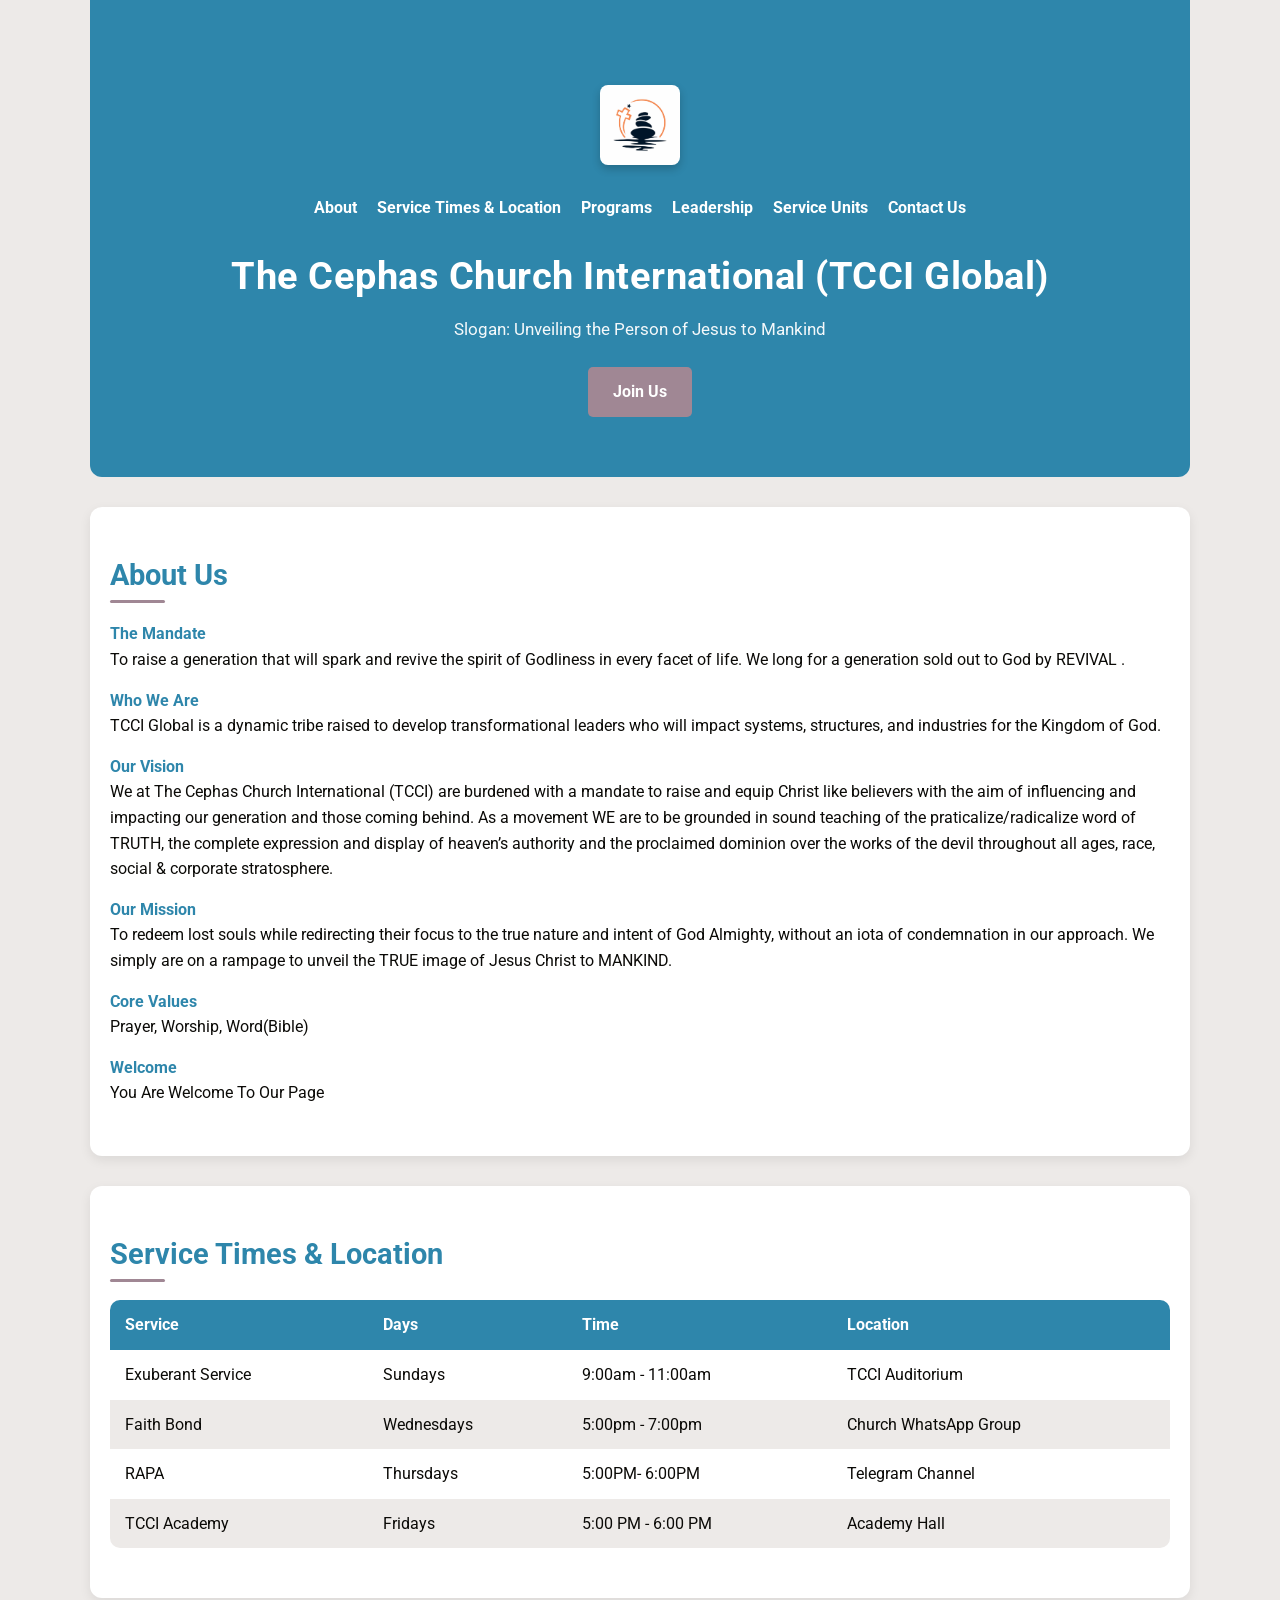
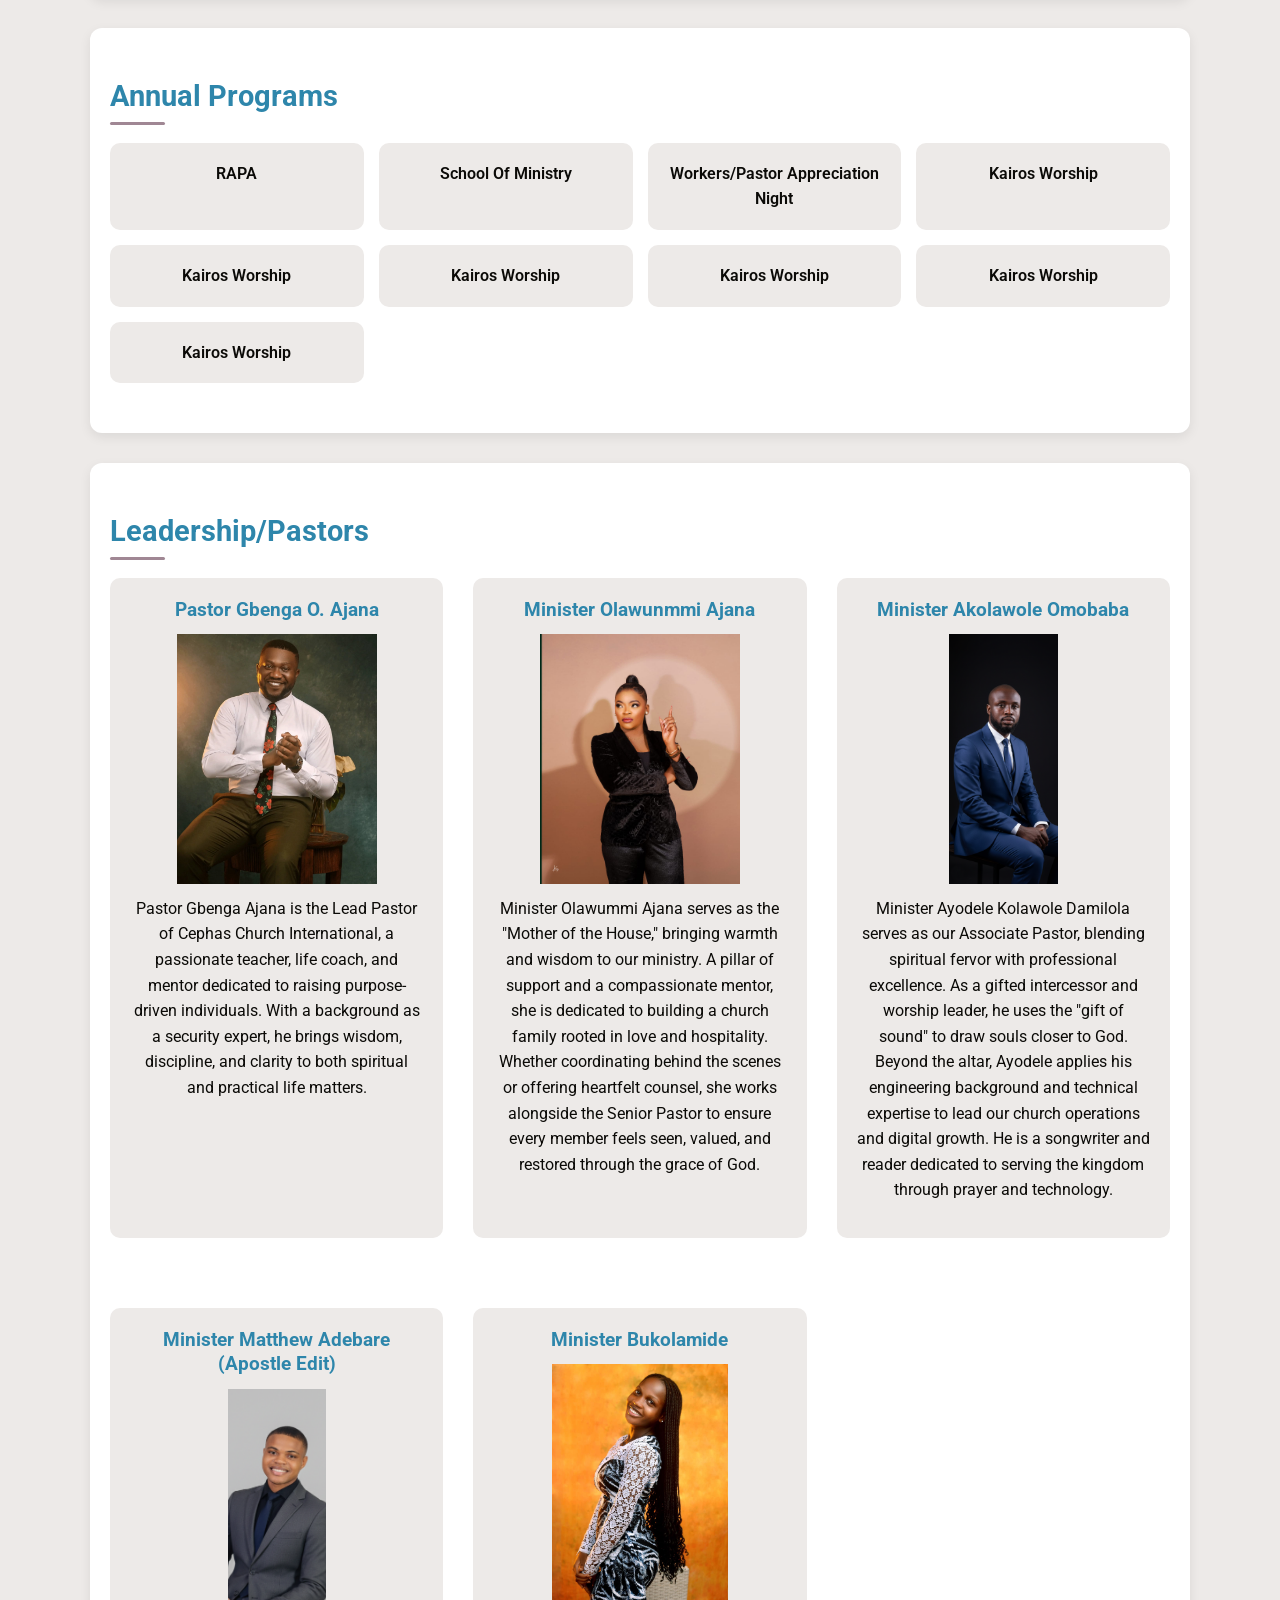
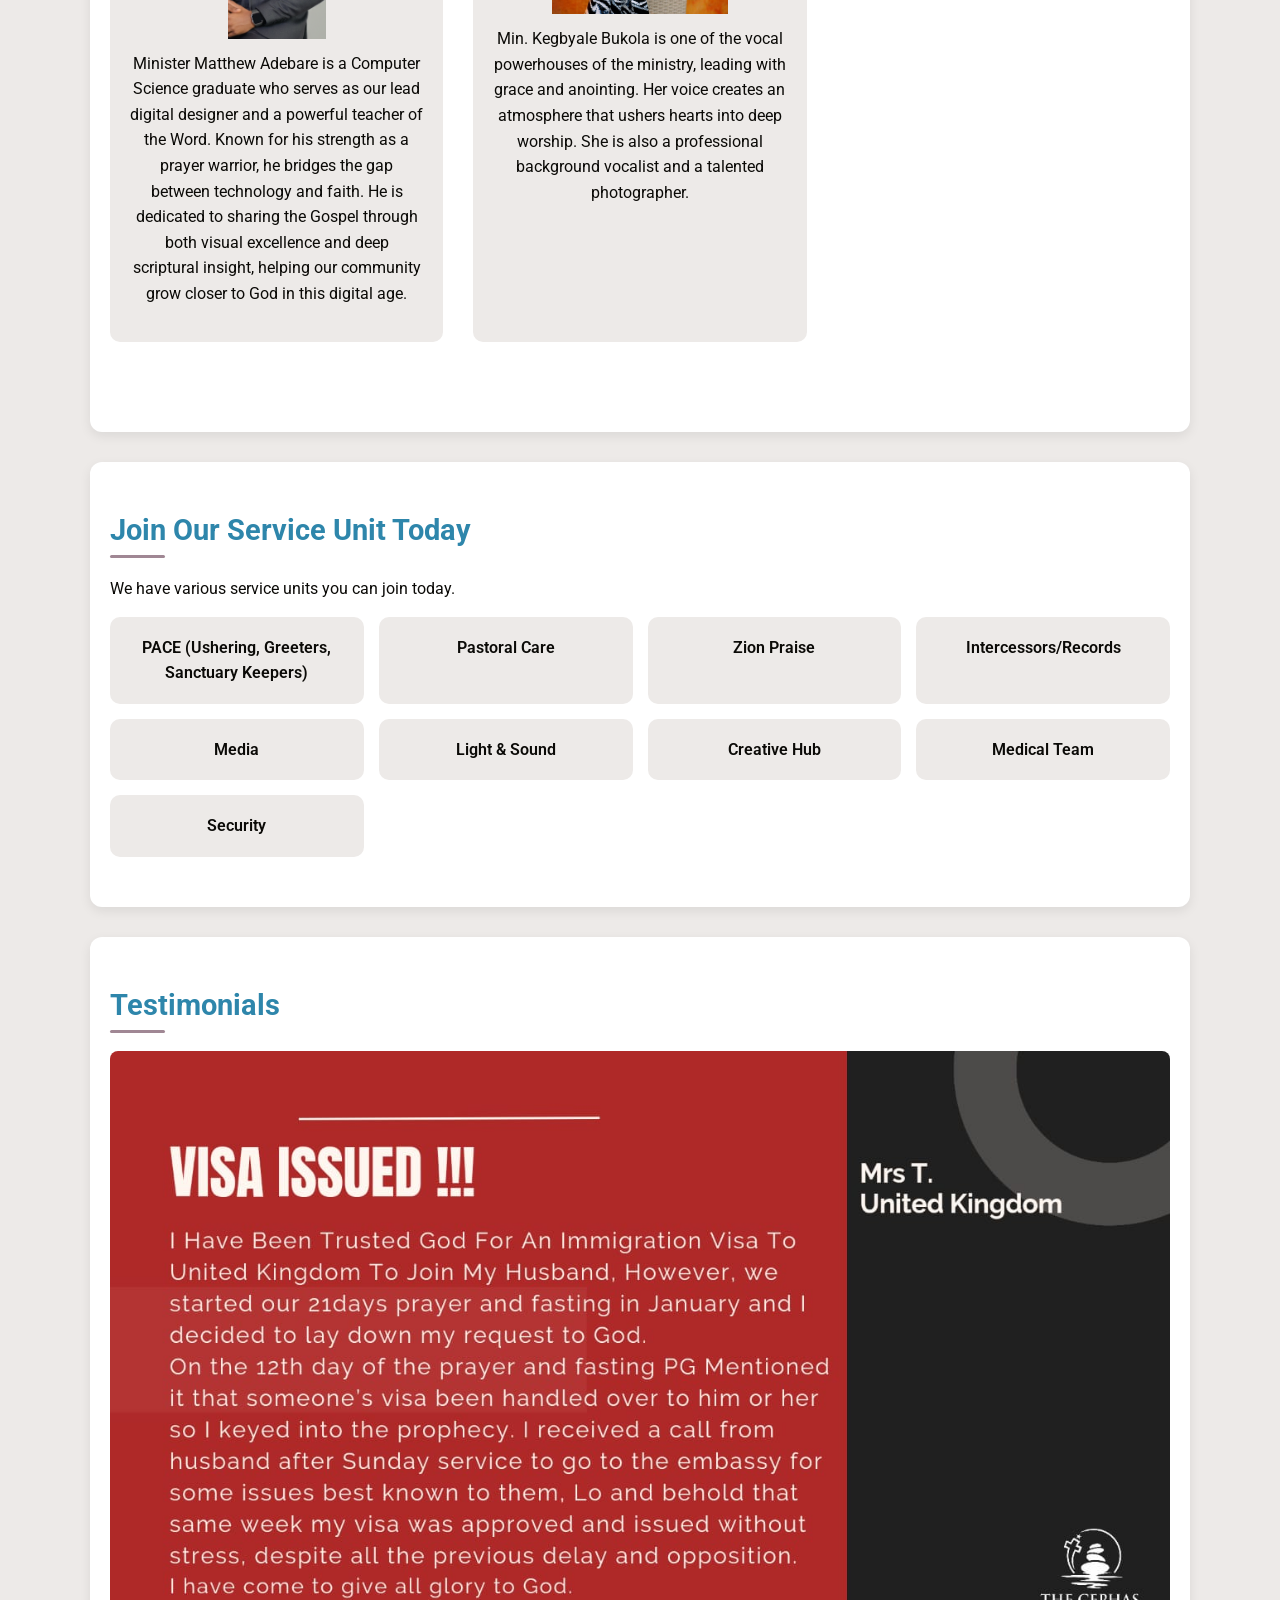
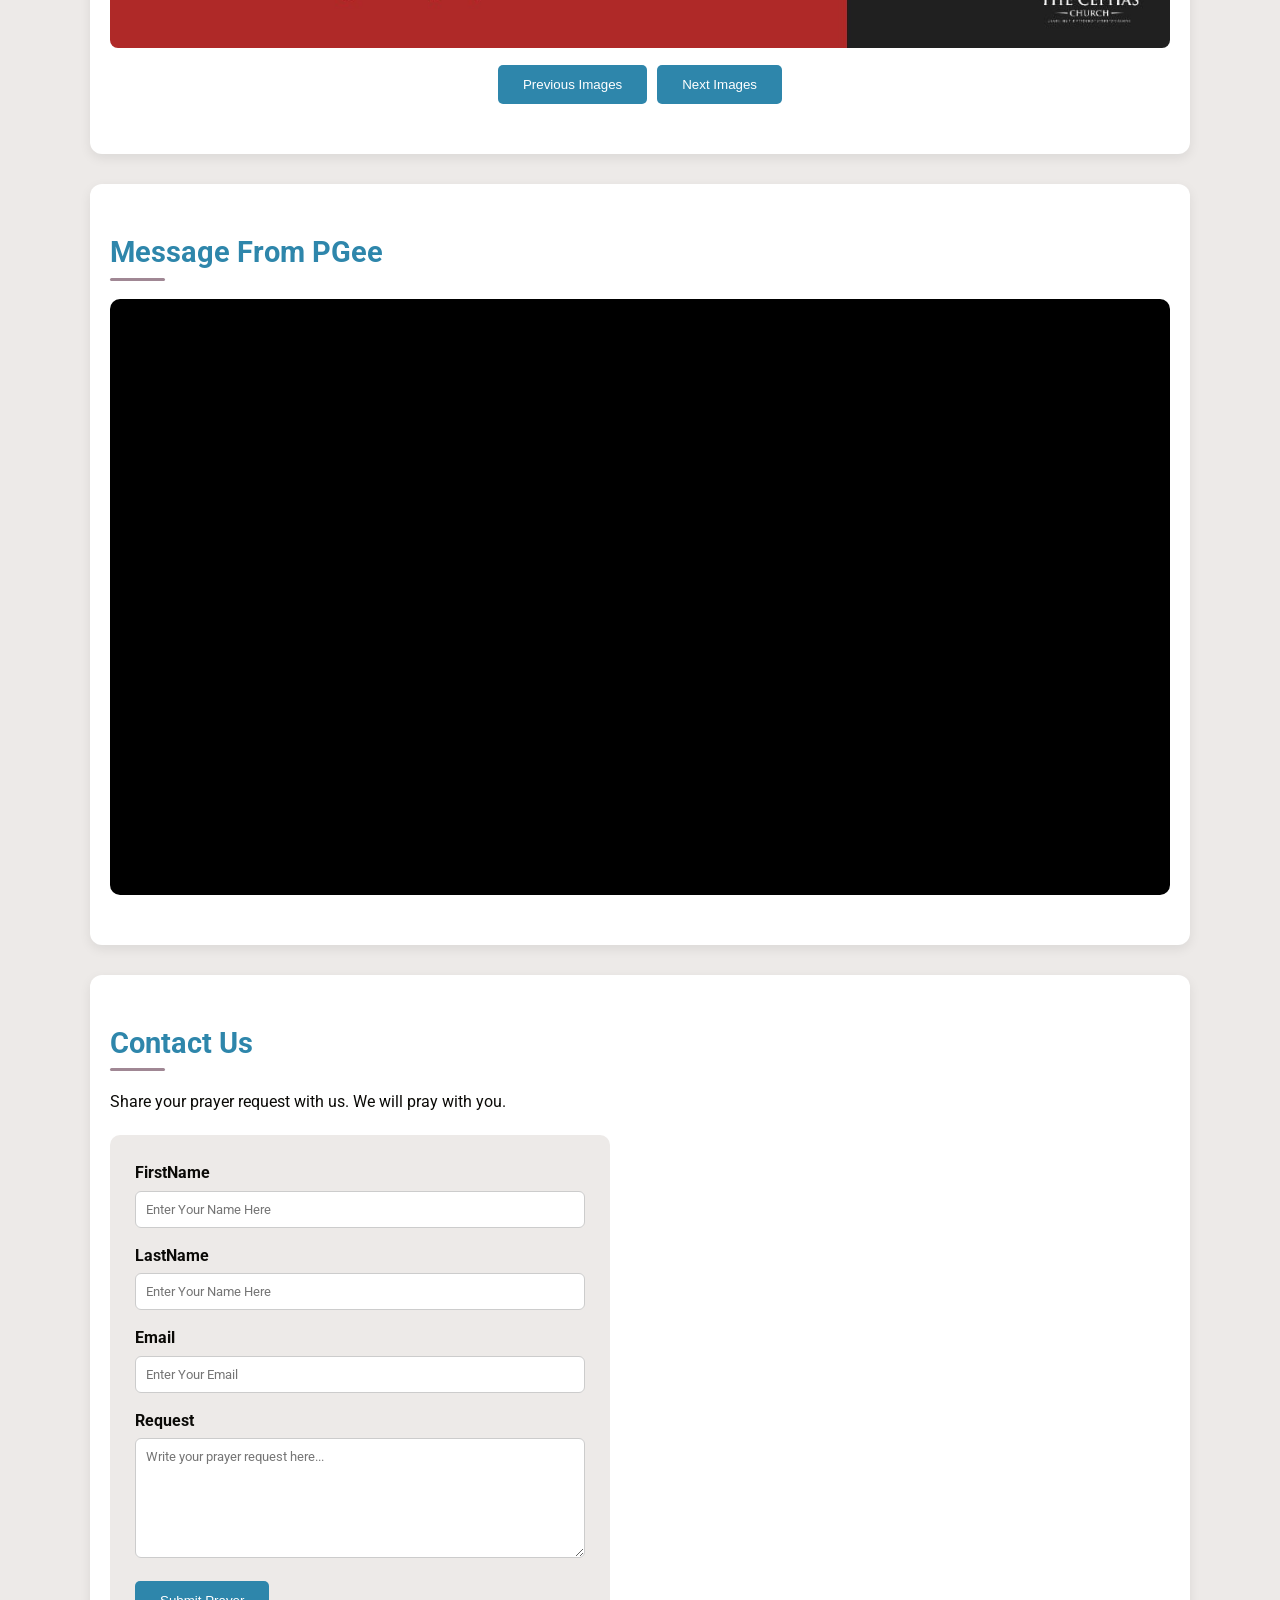
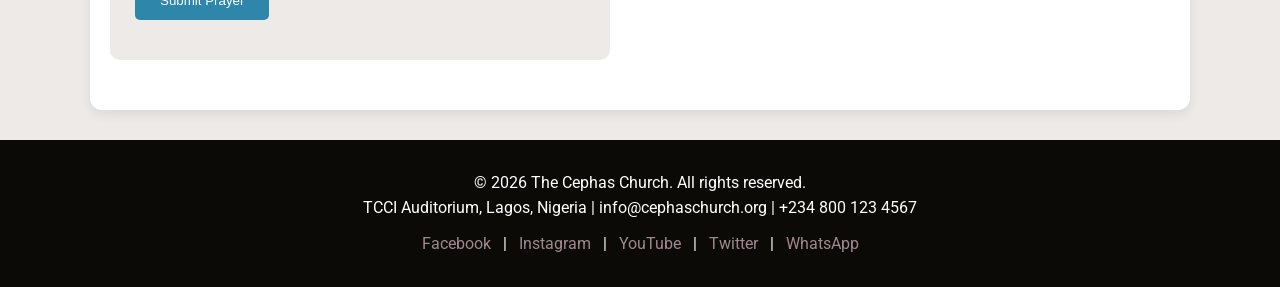
<file: index.html>
<!DOCTYPE html>
<html lang="en">
<head>
  <meta charset="UTF-8">
  <meta name="viewport" content="width=device-width, initial-scale=1.0">
  <meta name="description" content="Cephas Church, Lagos, Unveiling the person of Jesus to all mankind. Join our services and programs.">
  <meta name="keywords" content="Cephas Church, Lagos, Church, Christian, Ministry, Programs, Services">
  <meta name="author" content="Cephas Church">
  <title>The Cephas Church International</title>
  <link rel="stylesheet" href="style.css">
</head>
<body>

  <header>
    <nav aria-label="Main navigation">

    <div style="display: flex; align-items: center; justify-content: center; gap: 15px; margin-bottom: 15px;">
     <img src="images/C4.jpg" class="main-logo" alt="Cephas Church Logo">

  </div>

      <ul>
        <li><a href="#about">About</a></li>
        <li><a href="#service">Service Times & Location</a></li>
        <li><a href="#programs">Programs</a></li>
        <li><a href="#leadership">Leadership</a></li>
        <li><a href="#join">Service Units</a></li>
        <li><a href="#contact">Contact Us</a></li>
      </ul>
    </nav>

    <div class="hero-content" style="margin-top: 30px;">
      <h1>The Cephas Church International (TCCI Global)</h1>
      <p>Slogan: Unveiling the Person of Jesus to Mankind</p>
      <a class="join-button" href="#join">Join Us</a>
    </div>
  </header>

  <main>
    <section id="about">
      <h2>About Us</h2>
      <dl>
        <dt><strong>The Mandate</strong></dt>
        <dd>To raise a generation that will spark and revive the spirit of Godliness in every facet of life. We long for a generation sold out to God by REVIVAL .</dd>
      
        <dt><strong>Who We Are</strong></dt>
        <dd>TCCI Global is a dynamic tribe raised to develop transformational leaders who will impact systems, structures, and industries for the Kingdom of God.</dd>

        <dt><strong>Our Vision</strong></dt>
        <dd>We at The Cephas Church International (TCCI) are burdened with a mandate to raise and equip Christ like believers with the aim of influencing and impacting our generation and those coming behind. As a movement WE are to be grounded in sound teaching of the praticalize/radicalize word of TRUTH, the complete expression and display of heaven’s authority and the proclaimed dominion over the works of the devil throughout all ages, race, social & corporate stratosphere.</dd>
      
        <dt><strong>Our Mission</strong></dt>
        <dd>To redeem lost souls while redirecting their focus to the true nature and intent of God Almighty, without an iota of condemnation in our approach. We simply are on a rampage to unveil the TRUE image of Jesus Christ to MANKIND.</dd>
      
        <dt><strong>Core Values</strong></dt>
        <dd>Prayer, Worship, Word(Bible)</dd>

        <dt><strong>Welcome</strong></dt>
        <dd>You Are Welcome To Our Page</dd>
      </dl>
    </section>

    <section id="service">
      <h2>Service Times & Location</h2>
      <table class="service-table">
        <thead>
          <tr>
            <th>Service</th>
            <th>Days</th>
            <th>Time</th>
            <th>Location</th>
          </tr>
        </thead>
        <tbody>
          <tr>
            <td>Exuberant Service</td>
            <td>Sundays</td>
            <td>9:00am - 11:00am</td>
            <td>TCCI Auditorium</td>
          </tr>
          <tr>
            <td>Faith Bond</td>
            <td>Wednesdays</td>
            <td>5:00pm - 7:00pm</td>
            <td>Church WhatsApp Group</td>
          </tr>
          <tr>
            <td>RAPA</td>
            <td>Thursdays</td>
            <td>5:00PM- 6:00PM</td>
            <td>Telegram Channel</td>
          </tr>

          <tr>
            <td>TCCI Academy</td>
            <td>Fridays</td>
            <td>5:00 PM - 6:00 PM</td>
            <td>Academy Hall</td>
          </tr>

        </tbody>
      </table>
    </section>

    <section id="programs">
      <h2>Annual Programs</h2>
      <ul>
        <li>RAPA</li>
        <li>School Of Ministry</li>
        <li>Workers/Pastor Appreciation Night</li>
        <li>Kairos Worship</li>
        <li>Kairos Worship</li>
        <li>Kairos Worship</li>
        <li>Kairos Worship</li>
        <li>Kairos Worship</li>
        <li>Kairos Worship</li>
      </ul>
    </section>

    <section id="leadership">
      <h2>Leadership/Pastors</h2>
      <ol>
        <li>
          <h3>Pastor Gbenga O. Ajana</h3>
          <div class="leadership-img">
          <img src="images/gbenga ajana.jfif" alt="Pastor Gbenga">

          </div>
          <p>Pastor Gbenga Ajana is the Lead Pastor of Cephas Church International, a passionate teacher, life coach, and mentor dedicated to raising purpose-driven individuals. With a background as a security expert, he brings wisdom, discipline, and clarity to both spiritual and practical life matters.</p>
        </li>

        <li>
          <h3>Minister Olawunmmi Ajana</h3>
          <div class="leadership-img">
          <img src="./images/pastor Mrs.jpg" alt="Minister Olawunmmi Ajana Portrait">

          </div>
          <p>Minister Olawummi Ajana serves as the "Mother of the House," bringing warmth and wisdom to our ministry. A pillar of support and a compassionate mentor, she is dedicated to building a church family rooted in love and hospitality. Whether coordinating behind the scenes or offering heartfelt counsel, she works alongside the Senior Pastor to ensure every member feels seen, valued, and restored through the grace of God.</p>
        </li>

        <li>
          <h3>Minister Akolawole Omobaba</h3>
          <div class="leadership-img">
          <img src="./images/Akolawole Omobaba.png" alt="Minister Ayodele Kolawole portrait">

          </div>
          <p>Minister Ayodele Kolawole Damilola serves as our Associate Pastor, blending spiritual fervor with professional excellence. As a gifted intercessor and worship leader, he uses the "gift of sound" to draw souls closer to God. Beyond the altar, Ayodele applies his engineering background and technical expertise to lead our church operations and digital growth. He is a songwriter and reader dedicated to serving the kingdom through prayer and technology.</p>
        </li>

        <li>
          <h3>Minister Matthew Adebare (Apostle Edit)</h3>
          <div class="leadership-img">
          <img src="./images/duplicate copy.png" alt="Minister Matthew">

          </div>
          <p>Minister Matthew Adebare is a Computer Science graduate who serves as our lead digital designer and a powerful teacher of the Word. Known for his strength as a prayer warrior, he bridges the gap between technology and faith. He is dedicated to sharing the Gospel through both visual excellence and deep scriptural insight, helping our community grow closer to God in this digital age.</p>
        </li>

        <li>
          <h3>Minister Bukolamide</h3>
          <div class="leadership-img">
          <img src="./images/bukolamide.jpg" alt="Minister Bukolamide Portrait">
          </div>
          <p>Min. Kegbyale Bukola is one of the vocal powerhouses of the ministry, leading with grace and anointing. Her voice creates an atmosphere that ushers hearts into deep worship. She is also a professional background vocalist and a talented photographer.</p>
        </li>
      </ol>
    </section>

    <section id="join">
      <h2>Join Our Service Unit Today</h2>
      <p>We have various service units you can join today.</p>
      <ol>
        <li>PACE (Ushering, Greeters, Sanctuary Keepers)</li>
        <li>Pastoral Care</li>
        <li>Zion Praise</li>
        <li>Intercessors/Records</li>
        <li>Media</li>
        <li>Light & Sound</li>
        <li>Creative Hub</li>
        <li>Medical Team</li>
        <li>Security</li>
      </ol>
    </section>
   
    <section id="slideshow">
      <h2>Testimonials</h2>
      <img id="slideimage"   src = "images/IMG-20240313-WA0002.jpg"  alt="Testimonials">
      <br>
      <div class="btn-container ">
      <button onclick = "PreviousImages()" >Previous Images</button>
      <button onclick="NextImage()" > Next Images</button>
      </div>
    </section>

    <section id="PGee-Sermon">
      <h2>Message From PGee</h2>
      <div class="video-wrapper">
        <iframe src="https://www.youtube.com/embed/u_XNUuKtqDU" title="Message From PGee" allowfullscreen></iframe>
      </div>
    </section>

    <section id="contact">
      <h2>Contact Us</h2>
      <p>Share your prayer request with us. We will pray with you.</p>
      <form id="prayerForm" action="/submit-prayer" method="post">
        <div>
          <label for="firstname">FirstName</label>
          <input type="text" id="firstname" name="name" class="prayer-form-input" placeholder="Enter Your Name Here" >
          <span id="firstnameError"></span>
        </div>

        <div>
          <label for="lastname">LastName</label>
          <input type="text" id="lastname" name="name" class="prayer-form-input" placeholder="Enter Your Name Here" >
          <span id="lastnameError"></span>
        </div>

        <div>
          <label for="email">Email</label>
          <input type="email" id="email" name="email" class="prayer-form-input" placeholder="Enter Your Email">
          <span id="emailError"></span>
        </div>
        <div>
          <label for="prayer-request">Request</label>
          <textarea id="prayer-request" name="prayer-request" placeholder="Write your prayer request here..." ></textarea>
          <span id="prayerError"></span>
        </div>

        <div>
          <button type="submit">Submit Prayer</button>
        </div>

      </form>
    </section>
  </main>

  <footer>
    <p>© 2026 The Cephas Church. All rights reserved.</p>
    <p>TCCI Auditorium, Lagos, Nigeria | info@cephaschurch.org | +234 800 123 4567</p>
    <div>
      <a href="https://web.facebook.com/tcciglobal">Facebook</a> | 
      <a href="https://www.instagram.com/tcci_global/">Instagram</a> | 
      <a href="https://www.youtube.com/channel/UCGeELPsDX8TUjMhoZBH_rCQ">YouTube</a> | 
      <a href="https://twitter.com/tcci_global">Twitter</a> | 
      <a href="https://chat.whatsapp.com/Jm2sU5dBDdqDOWGPh9EtLs?mode=gi_t">WhatsApp</a>
    </div>
  </footer>
 <script src="script.js" ></script>
</body>
</html>
</file>
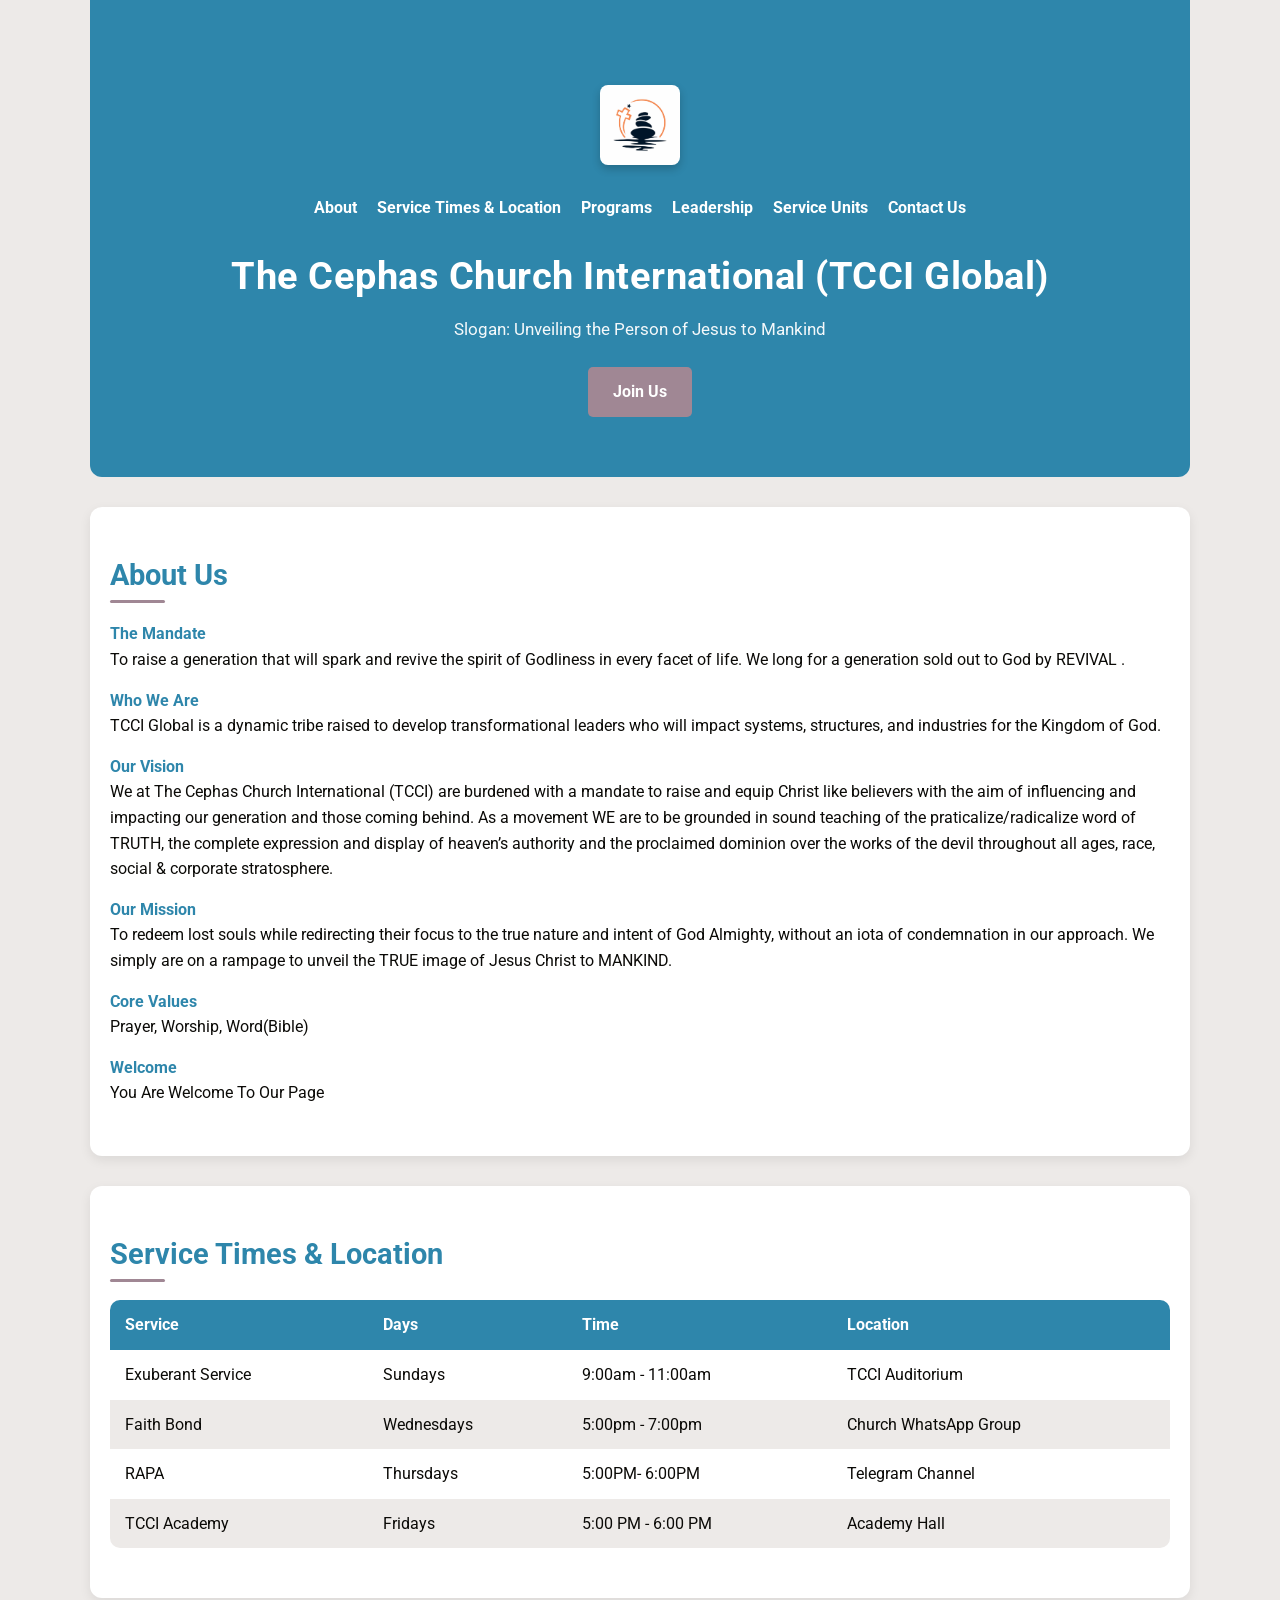
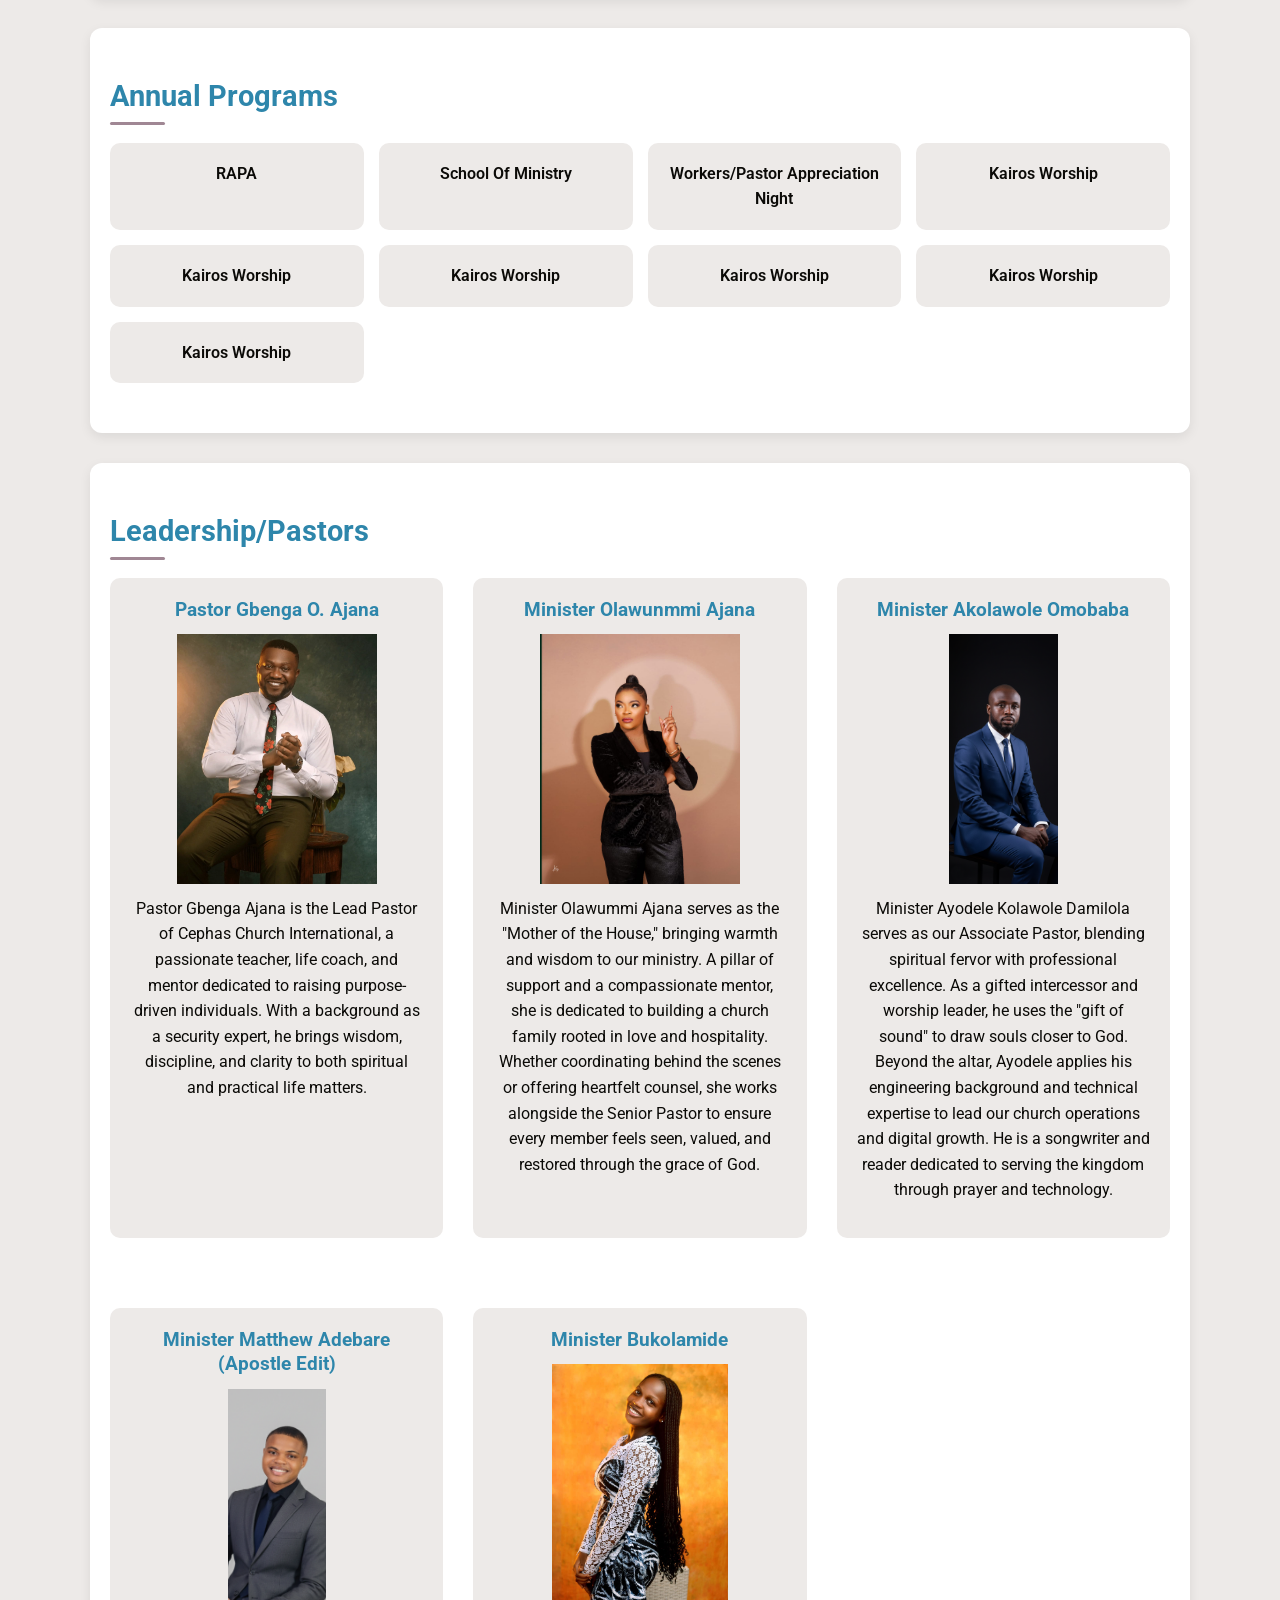
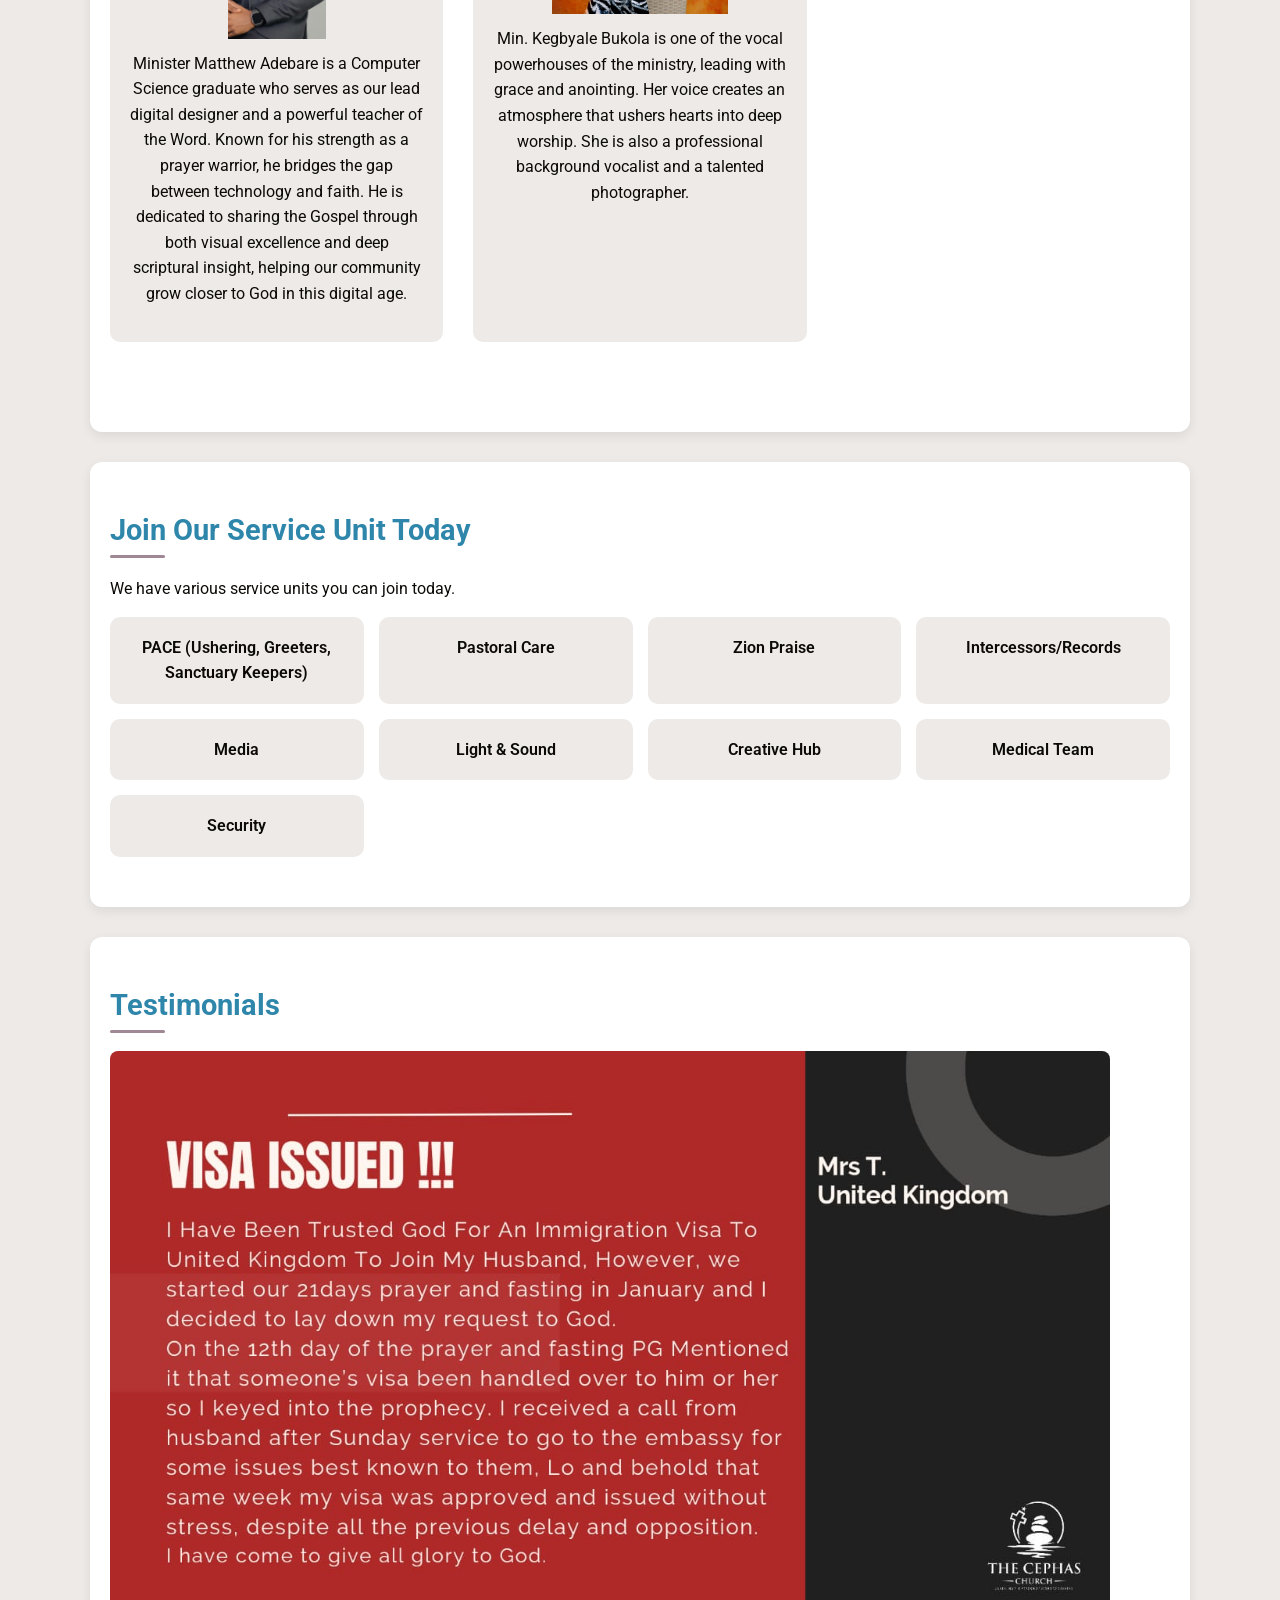
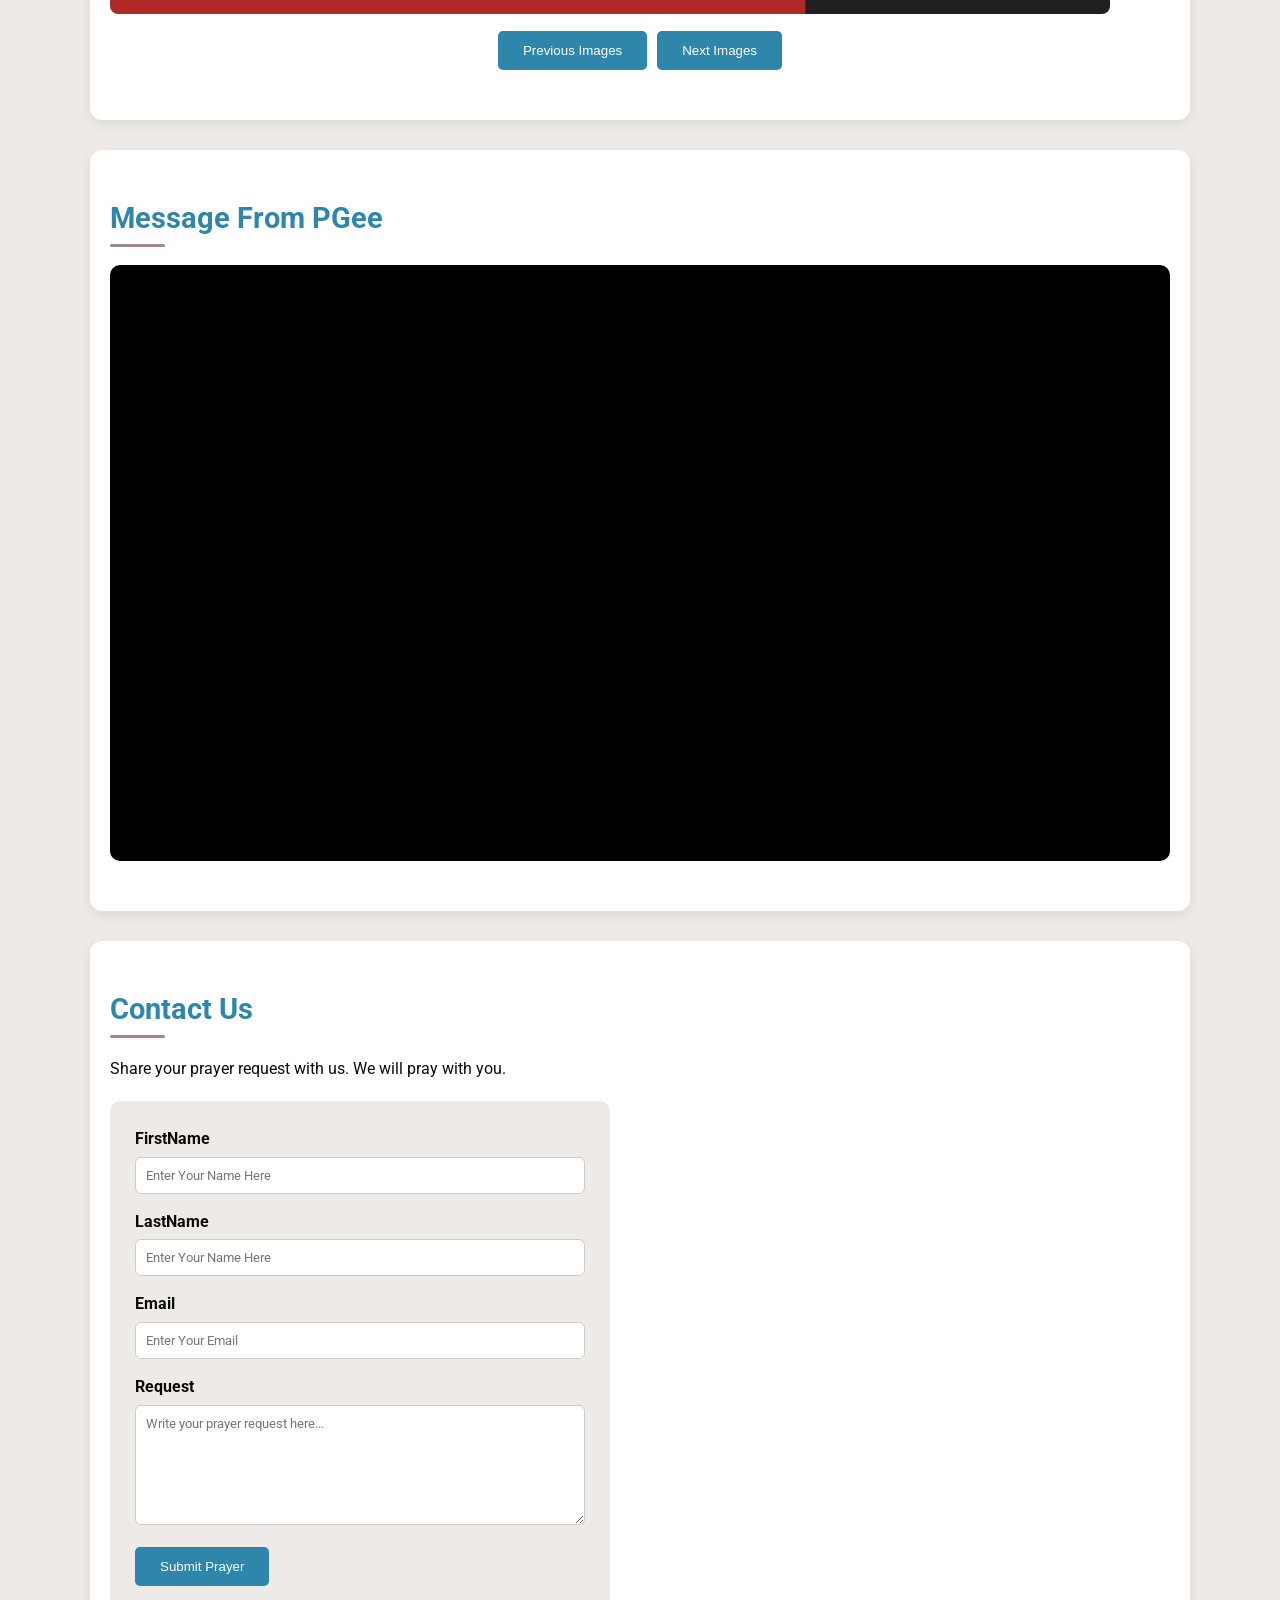
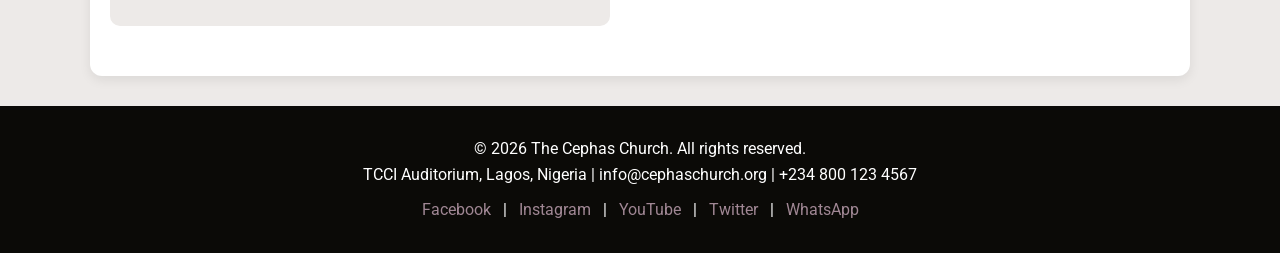
<file: 01-index.html>
<!DOCTYPE html>
<html lang="en">
<head>
  <meta charset="UTF-8">
  <meta name="viewport" content="width=device-width, initial-scale=1.0">
  <meta name="description" content="Cephas Church, Lagos, Unveiling the person of Jesus to all mankind. Join our services and programs.">
  <meta name="keywords" content="Cephas Church, Lagos, Church, Christian, Ministry, Programs, Services">
  <meta name="author" content="Cephas Church">
  <title>The Cephas Church International</title>
  <link rel="stylesheet" href="02-style.css">
</head>
<body>

  <header>
    <nav aria-label="Main navigation">

    <div style="display: flex; align-items: center; justify-content: center; gap: 15px; margin-bottom: 15px;">
     <img src="images\C4.jpg" class="main-logo" alt="Cephas Church Logo">

  </div>

      <ul>
        <li><a href="#about">About</a></li>
        <li><a href="#service">Service Times & Location</a></li>
        <li><a href="#programs">Programs</a></li>
        <li><a href="#leadership">Leadership</a></li>
        <li><a href="#join">Service Units</a></li>
        <li><a href="#contact">Contact Us</a></li>
      </ul>
    </nav>

    <div class="hero-content" style="margin-top: 30px;">
      <h1>The Cephas Church International (TCCI Global)</h1>
      <p>Slogan: Unveiling the Person of Jesus to Mankind</p>
      <a class="join-button" href="#join">Join Us</a>
    </div>
  </header>

  <main>
    <section id="about">
      <h2>About Us</h2>
      <dl>
        <dt><strong>The Mandate</strong></dt>
        <dd>To raise a generation that will spark and revive the spirit of Godliness in every facet of life. We long for a generation sold out to God by REVIVAL .</dd>
      
        <dt><strong>Who We Are</strong></dt>
        <dd>TCCI Global is a dynamic tribe raised to develop transformational leaders who will impact systems, structures, and industries for the Kingdom of God.</dd>

        <dt><strong>Our Vision</strong></dt>
        <dd>We at The Cephas Church International (TCCI) are burdened with a mandate to raise and equip Christ like believers with the aim of influencing and impacting our generation and those coming behind. As a movement WE are to be grounded in sound teaching of the praticalize/radicalize word of TRUTH, the complete expression and display of heaven’s authority and the proclaimed dominion over the works of the devil throughout all ages, race, social & corporate stratosphere.</dd>
      
        <dt><strong>Our Mission</strong></dt>
        <dd>To redeem lost souls while redirecting their focus to the true nature and intent of God Almighty, without an iota of condemnation in our approach. We simply are on a rampage to unveil the TRUE image of Jesus Christ to MANKIND.</dd>
      
        <dt><strong>Core Values</strong></dt>
        <dd>Prayer, Worship, Word(Bible)</dd>

        <dt><strong>Welcome</strong></dt>
        <dd>You Are Welcome To Our Page</dd>
      </dl>
    </section>

    <section id="service">
      <h2>Service Times & Location</h2>
      <table class="service-table">
        <thead>
          <tr>
            <th>Service</th>
            <th>Days</th>
            <th>Time</th>
            <th>Location</th>
          </tr>
        </thead>
        <tbody>
          <tr>
            <td>Exuberant Service</td>
            <td>Sundays</td>
            <td>9:00am - 11:00am</td>
            <td>TCCI Auditorium</td>
          </tr>
          <tr>
            <td>Faith Bond</td>
            <td>Wednesdays</td>
            <td>5:00pm - 7:00pm</td>
            <td>Church WhatsApp Group</td>
          </tr>
          <tr>
            <td>RAPA</td>
            <td>Thursdays</td>
            <td>5:00PM- 6:00PM</td>
            <td>Telegram Channel</td>
          </tr>

          <tr>
            <td>TCCI Academy</td>
            <td>Fridays</td>
            <td>5:00 PM - 6:00 PM</td>
            <td>Academy Hall</td>
          </tr>

        </tbody>
      </table>
    </section>

    <section id="programs">
      <h2>Annual Programs</h2>
      <ul>
        <li>RAPA</li>
        <li>School Of Ministry</li>
        <li>Workers/Pastor Appreciation Night</li>
        <li>Kairos Worship</li>
        <li>Kairos Worship</li>
        <li>Kairos Worship</li>
        <li>Kairos Worship</li>
        <li>Kairos Worship</li>
        <li>Kairos Worship</li>
      </ul>
    </section>

    <section id="leadership">
      <h2>Leadership/Pastors</h2>
      <ol>
        <li>
          <h3>Pastor Gbenga O. Ajana</h3>
          <div class="leadership-img">
          <img src="images/gbenga ajana.jfif" alt="Pastor Gbenga">

          </div>
          <p>Pastor Gbenga Ajana is the Lead Pastor of Cephas Church International, a passionate teacher, life coach, and mentor dedicated to raising purpose-driven individuals. With a background as a security expert, he brings wisdom, discipline, and clarity to both spiritual and practical life matters.</p>
        </li>

        <li>
          <h3>Minister Olawunmmi Ajana</h3>
          <div class="leadership-img">
          <img src="./images/pastor Mrs.jpg" alt="Minister Olawunmmi Ajana Portrait">

          </div>
          <p>Minister Olawummi Ajana serves as the "Mother of the House," bringing warmth and wisdom to our ministry. A pillar of support and a compassionate mentor, she is dedicated to building a church family rooted in love and hospitality. Whether coordinating behind the scenes or offering heartfelt counsel, she works alongside the Senior Pastor to ensure every member feels seen, valued, and restored through the grace of God.</p>
        </li>

        <li>
          <h3>Minister Akolawole Omobaba</h3>
          <div class="leadership-img">
          <img src="./images/Akolawole Omobaba.png" alt="Minister Ayodele Kolawole portrait">

          </div>
          <p>Minister Ayodele Kolawole Damilola serves as our Associate Pastor, blending spiritual fervor with professional excellence. As a gifted intercessor and worship leader, he uses the "gift of sound" to draw souls closer to God. Beyond the altar, Ayodele applies his engineering background and technical expertise to lead our church operations and digital growth. He is a songwriter and reader dedicated to serving the kingdom through prayer and technology.</p>
        </li>

        <li>
          <h3>Minister Matthew Adebare (Apostle Edit)</h3>
          <div class="leadership-img">
          <img src="./images/duplicate copy.png" alt="Minister Matthew">

          </div>
          <p>Minister Matthew Adebare is a Computer Science graduate who serves as our lead digital designer and a powerful teacher of the Word. Known for his strength as a prayer warrior, he bridges the gap between technology and faith. He is dedicated to sharing the Gospel through both visual excellence and deep scriptural insight, helping our community grow closer to God in this digital age.</p>
        </li>

        <li>
          <h3>Minister Bukolamide</h3>
          <div class="leadership-img">
          <img src="./images/bukolamide.jpg" alt="Minister Bukolamide Portrait">
          </div>
          <p>Min. Kegbyale Bukola is one of the vocal powerhouses of the ministry, leading with grace and anointing. Her voice creates an atmosphere that ushers hearts into deep worship. She is also a professional background vocalist and a talented photographer.</p>
        </li>
      </ol>
    </section>

    <section id="join">
      <h2>Join Our Service Unit Today</h2>
      <p>We have various service units you can join today.</p>
      <ol>
        <li>PACE (Ushering, Greeters, Sanctuary Keepers)</li>
        <li>Pastoral Care</li>
        <li>Zion Praise</li>
        <li>Intercessors/Records</li>
        <li>Media</li>
        <li>Light & Sound</li>
        <li>Creative Hub</li>
        <li>Medical Team</li>
        <li>Security</li>
      </ol>
    </section>
   
    <section id="slideshow">
      <h2>Testimonials</h2>
      <img id="slideimage"   src = "images/IMG-20240313-WA0002.jpg"  alt="Testimonials">
      <br>
      <div class="btn-container ">
      <button onclick = "PreviousImages()" >Previous Images</button>
      <button onclick="NextImage()" > Next Images</button>
      </div>
    </section>

    <section id="PGee-Sermon">
      <h2>Message From PGee</h2>
      <div class="video-wrapper">
        <iframe src="https://www.youtube.com/embed/u_XNUuKtqDU" title="Message From PGee" allowfullscreen></iframe>
      </div>
    </section>

    <section id="contact">
      <h2>Contact Us</h2>
      <p>Share your prayer request with us. We will pray with you.</p>
      <form id="prayerForm" action="/submit-prayer" method="post">
        <div>
          <label for="firstname">FirstName</label>
          <input type="text" id="firstname" name="name" class="prayer-form-input" placeholder="Enter Your Name Here" >
          <span id="firstnameError"></span>
        </div>

        <div>
          <label for="lastname">LastName</label>
          <input type="text" id="lastname" name="name" class="prayer-form-input" placeholder="Enter Your Name Here" >
          <span id="lastnameError"></span>
        </div>

        <div>
          <label for="email">Email</label>
          <input type="email" id="email" name="email" class="prayer-form-input" placeholder="Enter Your Email">
          <span id="emailError"></span>
        </div>
        <div>
          <label for="prayer-request">Request</label>
          <textarea id="prayer-request" name="prayer-request" placeholder="Write your prayer request here..." ></textarea>
          <span id="prayerError"></span>
        </div>

        <div>
          <button type="submit">Submit Prayer</button>
        </div>

      </form>
    </section>
  </main>

  <footer>
    <p>© 2026 The Cephas Church. All rights reserved.</p>
    <p>TCCI Auditorium, Lagos, Nigeria | info@cephaschurch.org | +234 800 123 4567</p>
    <div>
      <a href="https://web.facebook.com/tcciglobal">Facebook</a> | 
      <a href="https://www.instagram.com/tcci_global/">Instagram</a> | 
      <a href="https://www.youtube.com/channel/UCGeELPsDX8TUjMhoZBH_rCQ">YouTube</a> | 
      <a href="https://twitter.com/tcci_global">Twitter</a> | 
      <a href="https://chat.whatsapp.com/Jm2sU5dBDdqDOWGPh9EtLs?mode=gi_t">WhatsApp</a>
    </div>
  </footer>
 <script src="03-script.js" ></script>
</body>
</html>
</file>
<file: style.css>
@import url('https://fonts.googleapis.com/css2?family=Inter:ital,opsz,wght@0,14..32,100..900;1,14..32,100..900&family=Roboto:ital,wght@0,100..900;1,100..900&display=swap');
@import url('https://fonts.googleapis.com/css2?family=Open+Sans:ital,wght@0,300..800;1,300..800&display=swap');

/* ==========================================================================
   1. VARIABLES & RESET
   ========================================================================== */

:root {
  --black: #0B0A07;
  --blue: #2E86AB;
  --white: #FFFFFF;
  --light: #EDEAE8;
  --accent: #A08794;
}

* {
  margin: 0;
  padding: 0;
  box-sizing: border-box;
}

html {
  scroll-behavior: smooth;
}

body {
  font-family: "Roboto", sans-serif;
  line-height: 1.6;
  background: var(--light);
  color: var(--black);
}

/* Typography Defaults */
h1, h2, h3 {
  line-height: 1.3;
}

/* Media Defaults */
img {
  max-width: 100%;
  height: auto;
  border-radius: 8px;
}

.main-logo {
  width: 80px;    
  height: auto;
  display: block;  
  margin: 0 auto 15px auto; 
  border-radius: 8px; 
  box-shadow: 0 4px 8px rgba(0,0,0,0.2);
}


/* ==========================================================================
   2. REUSABLE COMPONENTS (Buttons, Tables, Sections)
   ========================================================================== */

/* Standard Section Container */
section {
  padding: 50px 20px;
  background: var(--white);
  margin: 30px auto;
  max-width: 1100px;
  border-radius: 12px;
  box-shadow: 0 4px 12px rgba(0,0,0,0.08);
}

section h2 {
  margin-bottom: 18px;
  font-size: 1.8rem;
  color: var(--blue);
  position: relative;
}

section h2::after {
  content: "";
  display: block;
  width: 55px;
  height: 3px;
  background: var(--accent);
  margin-top: 6px;
  border-radius: 2px;
}

section p {
  margin-bottom: 15px;
}

/* Buttons */
.join-button {
  display: inline-block;
  background: var(--accent);
  color: var(--white);
  padding: 12px 25px;
  text-decoration: none;
  border-radius: 5px;
  font-weight: bold;
  transition: background 0.3s ease, transform 0.2s ease;
}

.join-button:hover {
  background: var(--black);
  transform: translateY(-2px);
}

/* Data Tables */
.service-table {
  width: 100%;
  border-collapse: collapse;
  overflow: hidden;
  border-radius: 10px;
}

.service-table th {
  background: var(--blue);
  color: var(--white);
  padding: 12px 15px;
  text-align: left;
}

.service-table td {
  padding: 12px 15px;
  text-align: left;
}

.service-table tr:nth-child(even) {
  background: var(--light);
}

/* Video Containers */
.video-wrapper {
  position: relative;
  width: 100%;
  padding-top: 56.25%; /* 16:9 Aspect Ratio */
  border-radius: 10px;
  overflow: hidden;
  background: #000;
}

.video-wrapper iframe {
  position: absolute;
  top: 0;
  left: 0;
  width: 100%;
  height: 100%;
  border: 0;
}

/* ==========================================================================
   3. HEADER & NAVIGATION
   ========================================================================== */

header {
  background: var(--blue);
  color: var(--white);
  text-align: center;
  padding: 60px 20px;
  max-width: 1100px;
  margin: 0 auto;
  border-bottom-left-radius: 12px;
  border-bottom-right-radius: 12px;
  overflow: hidden;
}

header h1 {
  font-size: 2.4rem;
  letter-spacing: 0.5px;
}

header p {
  margin: 15px 0 25px;
  font-size: 1.05rem;
  opacity: 0.95;
}

/* Navigation Links */
nav {
  margin-top: 25px;
}

nav ul {
  display: flex;
  flex-wrap: wrap;
  gap: 20px;
  justify-content: center;
  list-style: none;
}

nav a {
  color: var(--white);
  text-decoration: none;
  font-weight: bold;
  position: relative;
  padding-bottom: 4px;
}

nav a::after {
  content: "";
  position: absolute;
  left: 0;
  bottom: 0;
  width: 0%;
  height: 2px;
  background: var(--accent);
  transition: width 0.25s ease;
}

nav a:hover::after {
  width: 100%;
}

nav a:hover {
  color: var(--accent);
}

/* ==========================================================================
   4. PAGE SPECIFIC SECTIONS (About, Leadership, etc.)
   ========================================================================== */

/* About Section */
#about dt {
  font-weight: bold;
  margin-top: 15px;
  color: var(--blue);
}

/* Leadership Grid */
#leadership ol {
  display: grid;
  grid-template-columns: repeat(auto-fit, minmax(250px, 1fr));
  gap: 30px;
  padding-left: 0;
}

#leadership li {
  list-style: none;
  background: var(--light);
  padding: 20px;
  border-radius: 10px;
  text-align: center;
  margin-bottom: 40px;
  transition: transform 0.25s ease, box-shadow 0.25s ease;
}

#leadership li:hover {
  transform: translateY(-6px);
  box-shadow: 0 10px 22px rgba(0,0,0,0.12);
}

#leadership h3 {
  margin-bottom: 10px;
  color: var(--blue);
}

.leadership-img {
  width: 100%;
  height: 250px;
  margin: 12px 0;
}

.leadership-img img {
  width: 100%;
  height: 100%;
  object-fit:contain;
  object-position: top;

}

/* Programs & Join List Grids */
#programs ul,
#join ol {
  display: grid;
  grid-template-columns: repeat(auto-fit, minmax(220px, 1fr));
  gap: 15px;
  padding-left: 0;
}

#programs li,
#join li {
  list-style: none;
  background: var(--light);
  padding: 18px;
  border-radius: 10px;
  text-align: center;
  font-weight: 600;
  transition: all 0.25s ease;
}

#programs li:hover,
#join li:hover {
  transform: translateY(-4px);
  box-shadow: 0 6px 14px rgba(0,0,0,0.1);
}

/* Contact Form */
#contact form {
  max-width: 500px;
  margin-top: 20px;
  background: var(--light);
  padding: 25px;
  border-radius: 10px;
}

#contact form div {
  margin-bottom: 15px;
}

#contact label {
  display: block;
  font-weight: bold;
  margin-bottom: 5px;
}

#contact input,
#contact textarea {
  width: 100%;
  padding: 10px;
  border: 1px solid #ccc;
  border-radius: 6px;
  font-family: inherit;
}

#contact textarea {
  min-height: 120px;
  resize: vertical;
}

button[type="submit"] {
  background: var(--blue);
  color: var(--white);
  padding: 12px 25px;
  border: none;
  border-radius: 5px;
  cursor: pointer;
}

button[type="submit"]:hover {
  background: var(--black);
}

/* ==========================================================================
   5. FOOTER
   ========================================================================== */

footer {
  background: var(--black);
  color: var(--white);
  text-align: center;
  padding: 30px 20px;
}

footer div {
  margin-top: 10px;
}

footer a {
  color: var(--accent);
  margin: 0 8px;
  text-decoration: none;
}

footer a:hover {
  color: var(--white);
}

/* ==========================================================================
   6. RESPONSIVE MEDIA QUERIES
   ========================================================================== */

@media (max-width: 768px) {
  header {
    padding: 45px 18px;
  }

  .service-table {
    display: block;
    overflow-x: auto;
    white-space: nowrap;
  }

  /* Make the contact form full width */
  #contact form {
    max-width: 100%;
  }

  /* Adjust grid columns for smaller screens */
  #leadership ol, #programs ul, #join ol {
    grid-template-columns: 1fr; /* Stack them in one single column */
  }

  /* Reduce h1 size further for very small phones */
  header h1 {
    font-size: 1.6rem;
  }



  header h1 {
    font-size: 1.9rem;
  }

  nav ul {
    gap: 12px;
  }

  section {
    margin: 20px 12px;
    padding: 35px 18px;
  }
}

.success{
  border: solid green;
}

.error{
  border: solid red;
}

span{
  color:red;
}


#slideshow img {
  max-width: 100%;
  height: auto;
  object-fit: cover;
}

#slideshow button{
  background: var(--blue);
  color: var(--white);
  padding: 12px 25px;
  border: none;
  border-radius: 5px;
  cursor: pointer;
}

.btn-container{
  display: flex;
  justify-content: center;
  gap: 10px;
  margin-top: 10px;
}

#slideshow button:hover {
  background: var(--black);
}
</file>
<file: 02-style.css>
@import url('https://fonts.googleapis.com/css2?family=Inter:ital,opsz,wght@0,14..32,100..900;1,14..32,100..900&family=Roboto:ital,wght@0,100..900;1,100..900&display=swap');
@import url('https://fonts.googleapis.com/css2?family=Open+Sans:ital,wght@0,300..800;1,300..800&display=swap');

/* ==========================================================================
   1. VARIABLES & RESET
   ========================================================================== */

:root {
  --black: #0B0A07;
  --blue: #2E86AB;
  --white: #FFFFFF;
  --light: #EDEAE8;
  --accent: #A08794;
}

* {
  margin: 0;
  padding: 0;
  box-sizing: border-box;
}

html {
  scroll-behavior: smooth;
}

body {
  font-family: "Roboto", sans-serif;
  line-height: 1.6;
  background: var(--light);
  color: var(--black);
}

/* Typography Defaults */
h1, h2, h3 {
  line-height: 1.3;
}

/* Media Defaults */
img {
  max-width: 100%;
  height: auto;
  border-radius: 8px;
}

.main-logo {
  width: 80px;    
  height: auto;
  display: block;  
  margin: 0 auto 15px auto; 
  border-radius: 8px; 
  box-shadow: 0 4px 8px rgba(0,0,0,0.2);
}


/* ==========================================================================
   2. REUSABLE COMPONENTS (Buttons, Tables, Sections)
   ========================================================================== */

/* Standard Section Container */
section {
  padding: 50px 20px;
  background: var(--white);
  margin: 30px auto;
  max-width: 1100px;
  border-radius: 12px;
  box-shadow: 0 4px 12px rgba(0,0,0,0.08);
}

section h2 {
  margin-bottom: 18px;
  font-size: 1.8rem;
  color: var(--blue);
  position: relative;
}

section h2::after {
  content: "";
  display: block;
  width: 55px;
  height: 3px;
  background: var(--accent);
  margin-top: 6px;
  border-radius: 2px;
}

section p {
  margin-bottom: 15px;
}

/* Buttons */
.join-button {
  display: inline-block;
  background: var(--accent);
  color: var(--white);
  padding: 12px 25px;
  text-decoration: none;
  border-radius: 5px;
  font-weight: bold;
  transition: background 0.3s ease, transform 0.2s ease;
}

.join-button:hover {
  background: var(--black);
  transform: translateY(-2px);
}

/* Data Tables */
.service-table {
  width: 100%;
  border-collapse: collapse;
  overflow: hidden;
  border-radius: 10px;
}

.service-table th {
  background: var(--blue);
  color: var(--white);
  padding: 12px 15px;
  text-align: left;
}

.service-table td {
  padding: 12px 15px;
  text-align: left;
}

.service-table tr:nth-child(even) {
  background: var(--light);
}

/* Video Containers */
.video-wrapper {
  position: relative;
  width: 100%;
  padding-top: 56.25%; /* 16:9 Aspect Ratio */
  border-radius: 10px;
  overflow: hidden;
  background: #000;
}

.video-wrapper iframe {
  position: absolute;
  top: 0;
  left: 0;
  width: 100%;
  height: 100%;
  border: 0;
}

/* ==========================================================================
   3. HEADER & NAVIGATION
   ========================================================================== */

header {
  background: var(--blue);
  color: var(--white);
  text-align: center;
  padding: 60px 20px;
  max-width: 1100px;
  margin: 0 auto;
  border-bottom-left-radius: 12px;
  border-bottom-right-radius: 12px;
  overflow: hidden;
}

header h1 {
  font-size: 2.4rem;
  letter-spacing: 0.5px;
}

header p {
  margin: 15px 0 25px;
  font-size: 1.05rem;
  opacity: 0.95;
}

/* Navigation Links */
nav {
  margin-top: 25px;
}

nav ul {
  display: flex;
  flex-wrap: wrap;
  gap: 20px;
  justify-content: center;
  list-style: none;
}

nav a {
  color: var(--white);
  text-decoration: none;
  font-weight: bold;
  position: relative;
  padding-bottom: 4px;
}

nav a::after {
  content: "";
  position: absolute;
  left: 0;
  bottom: 0;
  width: 0%;
  height: 2px;
  background: var(--accent);
  transition: width 0.25s ease;
}

nav a:hover::after {
  width: 100%;
}

nav a:hover {
  color: var(--accent);
}

/* ==========================================================================
   4. PAGE SPECIFIC SECTIONS (About, Leadership, etc.)
   ========================================================================== */

/* About Section */
#about dt {
  font-weight: bold;
  margin-top: 15px;
  color: var(--blue);
}

/* Leadership Grid */
#leadership ol {
  display: grid;
  grid-template-columns: repeat(auto-fit, minmax(250px, 1fr));
  gap: 30px;
  padding-left: 0;
}

#leadership li {
  list-style: none;
  background: var(--light);
  padding: 20px;
  border-radius: 10px;
  text-align: center;
  margin-bottom: 40px;
  transition: transform 0.25s ease, box-shadow 0.25s ease;
}

#leadership li:hover {
  transform: translateY(-6px);
  box-shadow: 0 10px 22px rgba(0,0,0,0.12);
}

#leadership h3 {
  margin-bottom: 10px;
  color: var(--blue);
}

.leadership-img {
  width: 100%;
  height: 250px;
  margin: 12px 0;
}

.leadership-img img {
  width: 100%;
  height: 100%;
  object-fit:contain;
  object-position: top;

}

/* Programs & Join List Grids */
#programs ul,
#join ol {
  display: grid;
  grid-template-columns: repeat(auto-fit, minmax(220px, 1fr));
  gap: 15px;
  padding-left: 0;
}

#programs li,
#join li {
  list-style: none;
  background: var(--light);
  padding: 18px;
  border-radius: 10px;
  text-align: center;
  font-weight: 600;
  transition: all 0.25s ease;
}

#programs li:hover,
#join li:hover {
  transform: translateY(-4px);
  box-shadow: 0 6px 14px rgba(0,0,0,0.1);
}

/* Contact Form */
#contact form {
  max-width: 500px;
  margin-top: 20px;
  background: var(--light);
  padding: 25px;
  border-radius: 10px;
}

#contact form div {
  margin-bottom: 15px;
}

#contact label {
  display: block;
  font-weight: bold;
  margin-bottom: 5px;
}

#contact input,
#contact textarea {
  width: 100%;
  padding: 10px;
  border: 1px solid #ccc;
  border-radius: 6px;
  font-family: inherit;
}

#contact textarea {
  min-height: 120px;
  resize: vertical;
}

button[type="submit"] {
  background: var(--blue);
  color: var(--white);
  padding: 12px 25px;
  border: none;
  border-radius: 5px;
  cursor: pointer;
}

button[type="submit"]:hover {
  background: var(--black);
}

/* ==========================================================================
   5. FOOTER
   ========================================================================== */

footer {
  background: var(--black);
  color: var(--white);
  text-align: center;
  padding: 30px 20px;
}

footer div {
  margin-top: 10px;
}

footer a {
  color: var(--accent);
  margin: 0 8px;
  text-decoration: none;
}

footer a:hover {
  color: var(--white);
}

/* ==========================================================================
   6. RESPONSIVE MEDIA QUERIES
   ========================================================================== */

@media (max-width: 768px) {
  header {
    padding: 45px 18px;
  }

  header h1 {
    font-size: 1.9rem;
  }

  nav ul {
    gap: 12px;
  }

  section {
    margin: 20px 12px;
    padding: 35px 18px;
  }
}

.success{
  border: solid green;
}

.error{
  border: solid red;
}

span{
  color:red;
}


#slideshow img {
  max-width: 1000px;
  max-height: max-content;
  object-fit: cover;
}

#slideshow button{
  background: var(--blue);
  color: var(--white);
  padding: 12px 25px;
  border: none;
  border-radius: 5px;
  cursor: pointer;
}

.btn-container{
  display: flex;
  justify-content: center;
  gap: 10px;
  margin-top: 10px;
}

#slideshow button:hover {
  background: var(--black);
}
</file>
